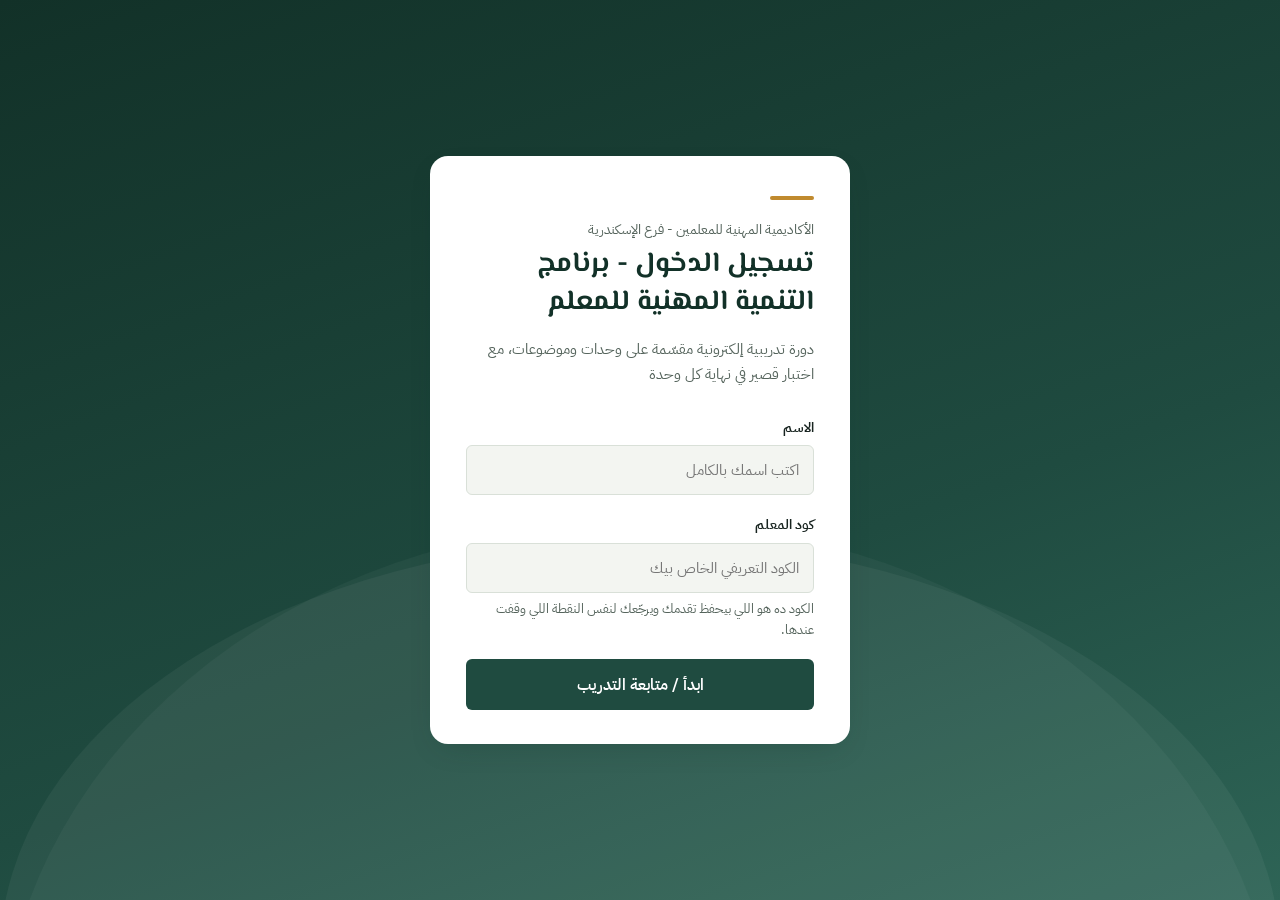
<file: index.html>
<!DOCTYPE html>
<html lang="ar" dir="rtl">
<head>
<meta charset="UTF-8">
<meta name="viewport" content="width=device-width, initial-scale=1">
<title>تسجيل الدخول - منصة التدريب</title>
<link rel="preconnect" href="https://fonts.googleapis.com">
<link rel="preconnect" href="https://fonts.gstatic.com" crossorigin>
<link href="https://fonts.googleapis.com/css2?family=El+Messiri:wght@500;600;700&family=IBM+Plex+Sans+Arabic:wght@400;500;600&display=swap" rel="stylesheet">
<link rel="stylesheet" href="style.css">
</head>
<body>

<div class="login-screen">
  <div class="login-card">
    <div class="eyebrow-mark" aria-hidden="true"></div>
    <div class="academy-name" id="academyNameLabel">الأكاديمية المهنية للمعلمين</div>
    <h1 id="courseTitleLabel">تسجيل الدخول للبرنامج التدريبي</h1>
    <p class="subtitle" id="courseSubtitleLabel">أدخل بياناتك عشان تبدأ، أو تكمل من نفس النقطة اللي وصلت لها آخر مرة.</p>

    <form id="loginForm" novalidate>
      <div class="field">
        <label for="nameInput">الاسم</label>
        <input type="text" id="nameInput" name="name" autocomplete="name" placeholder="اكتب اسمك بالكامل" required>
      </div>
      <div class="field">
        <label for="codeInput">كود المعلم</label>
        <input type="text" id="codeInput" name="code" inputmode="numeric" placeholder="الكود التعريفي الخاص بيك" required>
        <div class="hint">الكود ده هو اللي بيحفظ تقدمك ويرجّعك لنفس النقطة اللي وقفت عندها.</div>
      </div>

      <button type="submit" class="btn-primary" id="submitBtn">ابدأ / متابعة التدريب</button>

      <div class="form-message" id="formMessage"></div>
    </form>
  </div>
</div>

<script src="config.js"></script>
<script src="api.js"></script>
<script src="auth.js"></script>
</body>
</html>
</file>
<file: style.css>
/* ==========================================================================
   نظام التصميم - منصة التدريب
   ========================================================================== */

:root {
  --color-bg: #F3F5F1;
  --color-surface: #FFFFFF;
  --color-surface-alt: #EBEFE9;
  --color-ink: #182420;
  --color-ink-muted: #55645C;
  --color-primary: #1F4B40;
  --color-primary-dark: #123128;
  --color-primary-tint: #E4EEE8;
  --color-accent: #C08A2E;
  --color-accent-tint: #F5E9D3;
  --color-border: #D9E0D8;
  --color-danger: #B3462C;
  --color-danger-tint: #F6E4DE;
  --color-success: #3F7A52;

  --font-display: "El Messiri", "Segoe UI", sans-serif;
  --font-body: "IBM Plex Sans Arabic", "Segoe UI", sans-serif;

  --radius-sm: 6px;
  --radius-md: 10px;
  --radius-lg: 18px;
  --shadow-card: 0 10px 30px -14px rgba(18, 49, 40, 0.35);
}

* { box-sizing: border-box; }

html, body {
  margin: 0;
  padding: 0;
  min-height: 100%;
}

body {
  font-family: var(--font-body);
  background: var(--color-bg);
  color: var(--color-ink);
  line-height: 1.7;
  direction: rtl;
}

h1, h2, h3, h4 {
  font-family: var(--font-display);
  color: var(--color-primary-dark);
  margin: 0 0 0.5em;
  line-height: 1.35;
}

a { color: var(--color-primary); }

button {
  font-family: var(--font-body);
  cursor: pointer;
  border: none;
}

.visually-hidden {
  position: absolute;
  width: 1px; height: 1px;
  overflow: hidden;
  clip: rect(0 0 0 0);
}

/* ==========================================================================
   صفحة تسجيل الدخول
   ========================================================================== */

.login-screen {
  min-height: 100vh;
  display: flex;
  align-items: center;
  justify-content: center;
  padding: 24px;
  position: relative;
  overflow: hidden;
  background:
    linear-gradient(160deg, var(--color-primary-dark) 0%, var(--color-primary) 62%, #2E6456 100%);
}

/* motif: طبقات متراصّة ترمز لبناء المعرفة وحدة فوق وحدة */
.login-screen::before,
.login-screen::after {
  content: "";
  position: absolute;
  left: 0; right: 0;
  height: 46%;
  background: rgba(255, 255, 255, 0.05);
  border-radius: 50% 50% 0 0 / 100% 100% 0 0;
}
.login-screen::before { bottom: -6%; opacity: 0.9; }
.login-screen::after { bottom: -18%; height: 60%; background: rgba(255, 255, 255, 0.035); }

.login-card {
  position: relative;
  z-index: 1;
  width: 100%;
  max-width: 420px;
  background: var(--color-surface);
  border-radius: var(--radius-lg);
  box-shadow: var(--shadow-card);
  padding: 40px 36px 34px;
}

.login-card .eyebrow-mark {
  width: 44px; height: 4px;
  background: var(--color-accent);
  border-radius: 2px;
  margin-bottom: 18px;
}

.login-card .academy-name {
  font-size: 14px;
  color: var(--color-ink-muted);
  margin-bottom: 4px;
}

.login-card h1 {
  font-size: 28px;
  margin-bottom: 6px;
}

.login-card .subtitle {
  color: var(--color-ink-muted);
  font-size: 15px;
  margin-bottom: 28px;
}

.field {
  margin-bottom: 18px;
}

.field label {
  display: block;
  font-size: 14px;
  color: var(--color-ink);
  margin-bottom: 6px;
  font-weight: 600;
}

.field input {
  width: 100%;
  padding: 13px 14px;
  border-radius: var(--radius-sm);
  border: 1.5px solid var(--color-border);
  font-family: var(--font-body);
  font-size: 15px;
  background: var(--color-bg);
  color: var(--color-ink);
  transition: border-color 0.15s ease;
}

.field input:focus {
  outline: none;
  border-color: var(--color-primary);
  background: var(--color-surface);
}

.field .hint {
  font-size: 12.5px;
  color: var(--color-ink-muted);
  margin-top: 5px;
}

.btn-primary {
  width: 100%;
  padding: 14px;
  background: var(--color-primary);
  color: #fff;
  border-radius: var(--radius-sm);
  font-size: 15.5px;
  font-weight: 600;
  transition: background 0.15s ease;
}

.btn-primary:hover { background: var(--color-primary-dark); }
.btn-primary:disabled { background: #9BAFA8; cursor: not-allowed; }

.form-message {
  margin-top: 14px;
  font-size: 14px;
  padding: 10px 12px;
  border-radius: var(--radius-sm);
  display: none;
}

.form-message.error {
  display: block;
  background: var(--color-danger-tint);
  color: var(--color-danger);
}

.form-message.info {
  display: block;
  background: var(--color-primary-tint);
  color: var(--color-primary-dark);
}

/* ==========================================================================
   صفحة التدريب (الوحدات / الموضوعات / الاختبار)
   ========================================================================== */

.app-shell {
  display: grid;
  grid-template-columns: 1fr 340px;
  min-height: 100vh;
}

.main-pane {
  padding: 36px 44px;
  max-width: 760px;
  margin: 0 auto;
  width: 100%;
}

.topbar {
  display: flex;
  justify-content: space-between;
  align-items: center;
  margin-bottom: 28px;
  gap: 16px;
}

.topbar .trainee-name {
  font-size: 14px;
  color: var(--color-ink-muted);
}

.save-status {
  font-size: 12.5px;
  color: var(--color-ink-muted);
  margin-inline-start: 10px;
}
.save-status.warn { color: var(--color-danger); }

.topbar .logout-link {
  font-size: 13.5px;
  color: var(--color-ink-muted);
  text-decoration: none;
  border-bottom: 1px dashed var(--color-border);
}

.topic-kicker {
  font-size: 13.5px;
  color: var(--color-accent);
  font-weight: 600;
  margin-bottom: 6px;
}

.content-card {
  background: var(--color-surface);
  border-radius: var(--radius-lg);
  padding: 32px 34px;
  border: 1px solid var(--color-border);
  min-height: 320px;
}

.content-card .topic-body p { margin: 0 0 1em; }
.content-card .topic-body ul { padding-inline-start: 22px; }

.media-frame {
  position: relative;
  width: 100%;
  padding-top: 56.25%;
  border-radius: var(--radius-md);
  overflow: hidden;
  background: #0E1B17;
  margin-top: 16px;
}
.media-frame iframe {
  position: absolute;
  inset: 0;
  width: 100%; height: 100%;
  border: 0;
}

.file-frame {
  width: 100%;
  height: 560px;
  border-radius: var(--radius-md);
  overflow: hidden;
  border: 1px solid var(--color-border);
  margin-top: 16px;
}
.file-frame iframe { width: 100%; height: 100%; border: 0; }

.file-fallback-link {
  display: inline-block;
  margin-top: 12px;
  font-size: 14px;
}

.nav-row {
  display: flex;
  justify-content: space-between;
  margin-top: 26px;
}

.nav-btn {
  padding: 12px 22px;
  border-radius: var(--radius-sm);
  font-size: 14.5px;
  font-weight: 600;
  background: var(--color-surface);
  border: 1.5px solid var(--color-border);
  color: var(--color-ink);
}

.nav-btn.primary {
  background: var(--color-primary);
  border-color: var(--color-primary);
  color: #fff;
}

.nav-btn:disabled {
  opacity: 0.4;
  cursor: not-allowed;
}

/* الشريط الجانبي */

.sidebar {
  background: var(--color-primary-dark);
  color: #EAF2EE;
  padding: 30px 26px;
  overflow-y: auto;
}

.sidebar .course-title {
  font-family: var(--font-display);
  font-size: 19px;
  color: #fff;
  margin-bottom: 4px;
}

.sidebar .academy-line {
  font-size: 12.5px;
  color: #9FC1B2;
  margin-bottom: 20px;
}

.progress-track {
  height: 8px;
  background: rgba(255,255,255,0.14);
  border-radius: 5px;
  overflow: hidden;
  margin-bottom: 6px;
}
.progress-fill {
  height: 100%;
  background: var(--color-accent);
  border-radius: 5px;
  transition: width 0.3s ease;
}
.progress-label {
  font-size: 12.5px;
  color: #B9D2C6;
  margin-bottom: 26px;
}

.unit-block { margin-bottom: 8px; }

.unit-header {
  display: flex;
  align-items: center;
  justify-content: space-between;
  gap: 10px;
  padding: 11px 4px;
  cursor: pointer;
  border-bottom: 1px solid rgba(255,255,255,0.08);
}

.unit-header .unit-name {
  font-size: 14.5px;
  font-weight: 600;
  color: #fff;
}

.unit-header .chevron {
  font-size: 12px;
  color: #9FC1B2;
  transition: transform 0.15s ease;
}
.unit-block.open .chevron { transform: rotate(90deg); }

.topic-list {
  list-style: none;
  margin: 6px 0 14px;
  padding: 0;
  display: none;
}
.unit-block.open .topic-list { display: block; }

.topic-list li {
  display: flex;
  align-items: center;
  gap: 10px;
  padding: 8px 6px 8px 2px;
  border-radius: var(--radius-sm);
  cursor: pointer;
  font-size: 13.5px;
  color: #CFE4D9;
}

.topic-list li:hover { background: rgba(255,255,255,0.06); }

.topic-list li.active {
  background: rgba(255,255,255,0.12);
  color: #fff;
}

.status-dot {
  width: 9px; height: 9px;
  border-radius: 50%;
  border: 1.5px solid #6E9284;
  flex-shrink: 0;
}
.status-dot.done { background: var(--color-accent); border-color: var(--color-accent); }
.status-dot.current { background: #fff; border-color: #fff; }

.topic-list li.quiz-entry {
  font-weight: 600;
  color: #F2D9A6;
}

/* اختبار الوحدة */

.quiz-progress {
  font-size: 13.5px;
  color: var(--color-ink-muted);
  margin-bottom: 10px;
}

.quiz-question {
  margin-bottom: 22px;
}

.quiz-question .q-text {
  font-weight: 600;
  margin-bottom: 12px;
  font-size: 16px;
}

.quiz-options { display: flex; flex-direction: column; gap: 9px; }

.quiz-option {
  display: flex;
  align-items: center;
  gap: 10px;
  padding: 11px 14px;
  border: 1.5px solid var(--color-border);
  border-radius: var(--radius-sm);
  cursor: pointer;
  font-size: 14.5px;
}

.quiz-option:hover { border-color: var(--color-primary); }
.quiz-option.selected { border-color: var(--color-primary); background: var(--color-primary-tint); }

.quiz-result {
  text-align: center;
  padding: 20px 0;
}

.quiz-result .score-big {
  font-family: var(--font-display);
  font-size: 44px;
  color: var(--color-primary);
  margin-bottom: 6px;
}

.quiz-result.passed .score-big { color: var(--color-success); }
.quiz-result.failed .score-big { color: var(--color-danger); }

.badge {
  display: inline-block;
  font-size: 12.5px;
  font-weight: 600;
  padding: 4px 12px;
  border-radius: 999px;
  background: var(--color-accent-tint);
  color: #7A5A16;
}

/* شاشة تحميل / خطأ عامة */
.loading-state, .error-state {
  text-align: center;
  padding: 80px 20px;
  color: var(--color-ink-muted);
}

/* استجابة للشاشات الصغيرة */
@media (max-width: 900px) {
  .app-shell {
    grid-template-columns: 1fr;
  }
  .sidebar {
    order: -1;
    max-height: 40vh;
  }
  .main-pane {
    padding: 26px 20px;
  }
}

@media (prefers-reduced-motion: reduce) {
  * { transition: none !important; }
}
</file>
